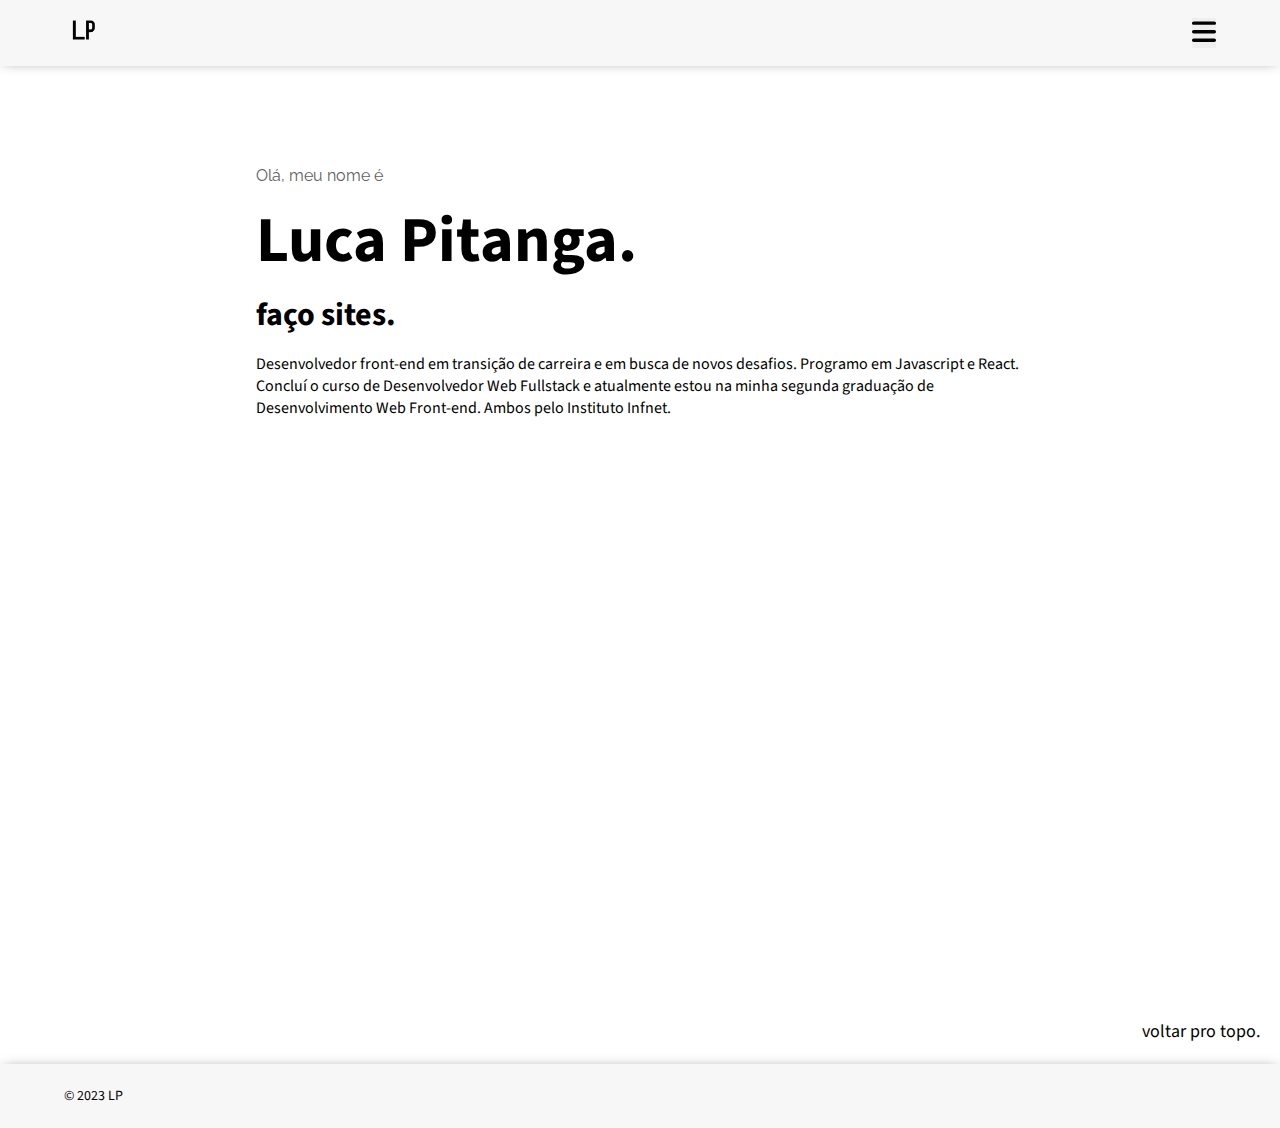
<file: index.html>
<!DOCTYPE html>
<html>

<head>
  <meta charset="utf-8">
  <meta name="viewport" content="width=device-width, initial-scale=1">
  <title>Home</title>
  <link rel="stylesheet" href="/css/index.css" />
  <link rel="preconnect" href="https://fonts.googleapis.com">
  <link rel="preconnect" href="https://fonts.gstatic.com" crossorigin>
  <link href="https://fonts.googleapis.com/css2?family=Macondo&family=Oswald:wght@300&family=Poppins:wght@300;400&family=Raleway&family=Roboto&family=Roboto+Mono&family=Source+Sans+Pro&display=swap" rel="stylesheet">
  <link rel="preconnect" href="https://fonts.googleapis.com">
  <link rel="preconnect" href="https://fonts.gstatic.com" crossorigin>
  <link href="https://fonts.googleapis.com/css2?family=Lora:ital@1&family=Macondo&family=Oswald:wght@200;300&family=Poppins:wght@300;400&family=Raleway&family=Roboto&family=Roboto+Mono&family=Source+Sans+Pro&display=swap" rel="stylesheet">
</head>

<body>
<!-- appbar início -->
  <header id="header">
    <div class="appbar">
      <div class="appbar-imagem">
        <a href="/index.html"><img class="imagem" src="/imgs/LOGO-LUCA.png"></a>
        <a href="/index.html"><img id="imagem-keydown" class="imagem-keydown" src="/imgs/LOGO-LUCA.png"></a>
      </div>
      <!-- button-drawer início -->
      <button class="botao" id="button-drawer-right-index">
            <svg xmlns="http://www.w3.org/2000/svg" viewBox="0 0 448 512"><!--! Font Awesome Pro 6.4.0 by @fontawesome - https://fontawesome.com License - https://fontawesome.com/license (Commercial License) Copyright 2023 Fonticons, Inc. --><path d="M0 96C0 78.3 14.3 64 32 64H416c17.7 0 32 14.3 32 32s-14.3 32-32 32H32C14.3 128 0 113.7 0 96zM0 256c0-17.7 14.3-32 32-32H416c17.7 0 32 14.3 32 32s-14.3 32-32 32H32c-17.7 0-32-14.3-32-32zM448 416c0 17.7-14.3 32-32 32H32c-17.7 0-32-14.3-32-32s14.3-32 32-32H416c17.7 0 32 14.3 32 32z"/></svg>
      </button>
      <!-- button-drawer fim -->
    </div>
  </header>
<!-- appbar fim -->
  <!-- drawer início -->
  <aside id="drawer-right-index" class="drawer-right-index">
        <span class="title-drawer-right-index">
            <h1 id="list-menu" class="list-menu">Menu</h1>
        </span>
      <div class="list-drawer-right-index">
            <span class="borda-item borda-top">
              <a href="/sobre.html" class="item-drawer">Sobre</a> 
            </span> 
            <span class="borda-item">
              <a href="#" class="item-drawer">Projetos</a>
            </span>
            <span class="borda-item">
              <a href="/experiencia.html" class="item-drawer">Experiência</a> 
            </span>
            <span class="borda-item">
              <a href="/contato.html" class="item-drawer">Contato</a>
            </span>
      </div> 
  </aside> 
  <!-- drawer fim -->
<!-- conteúdo início -->
  <main>
    <div class="borda-conteudo">
    <div class="conteudo">
      <p class="conteudo-titulo">Olá, meu nome é</p>
      <h1 class="conteudo-nome">Luca Pitanga.</h1>
      <h1 class="conteudo-formacao">faço sites.</h1>
      <p class="conteudo-info">Desenvolvedor front-end em transição de carreira e em busca de novos desafios. Programo em Javascript e React. Concluí o curso de Desenvolvedor Web Fullstack e atualmente estou na minha segunda graduação de Desenvolvimento Web Front-end. Ambos pelo Instituto Infnet.</p>
    </div>
      <!-- banner.js início -->
    <div id="banner" class="banner">

    </div>
      <!-- banner.js fim -->
      <!-- scroll.js -->
      <span id="back-top" class="back-top">
        <a class="link" id="link" href="#"></a>
      </span>
      <!-- scroll.js fim -->
    </div>
  </main> 
<!-- conteúdo fim -->
<!-- rodapé início -->
<footer>
 <div class="rodape">
    <div class="rodape-arroba">
      <a class="arroba" href="/index.html">© 2023 LP</a>
    </div>
  </div>
</footer>
<!-- rodapé fim -->
  <script src="/index.js/drawer.js"></script>
  <script src="/index.js/keydown.js"></script>
  <script src="/index.js/banner.js"></script>
  <script src="/index.js/scroll.js"></script>
  <script src="/index.js/concat.js"></script>
</body>

</html>
</file>
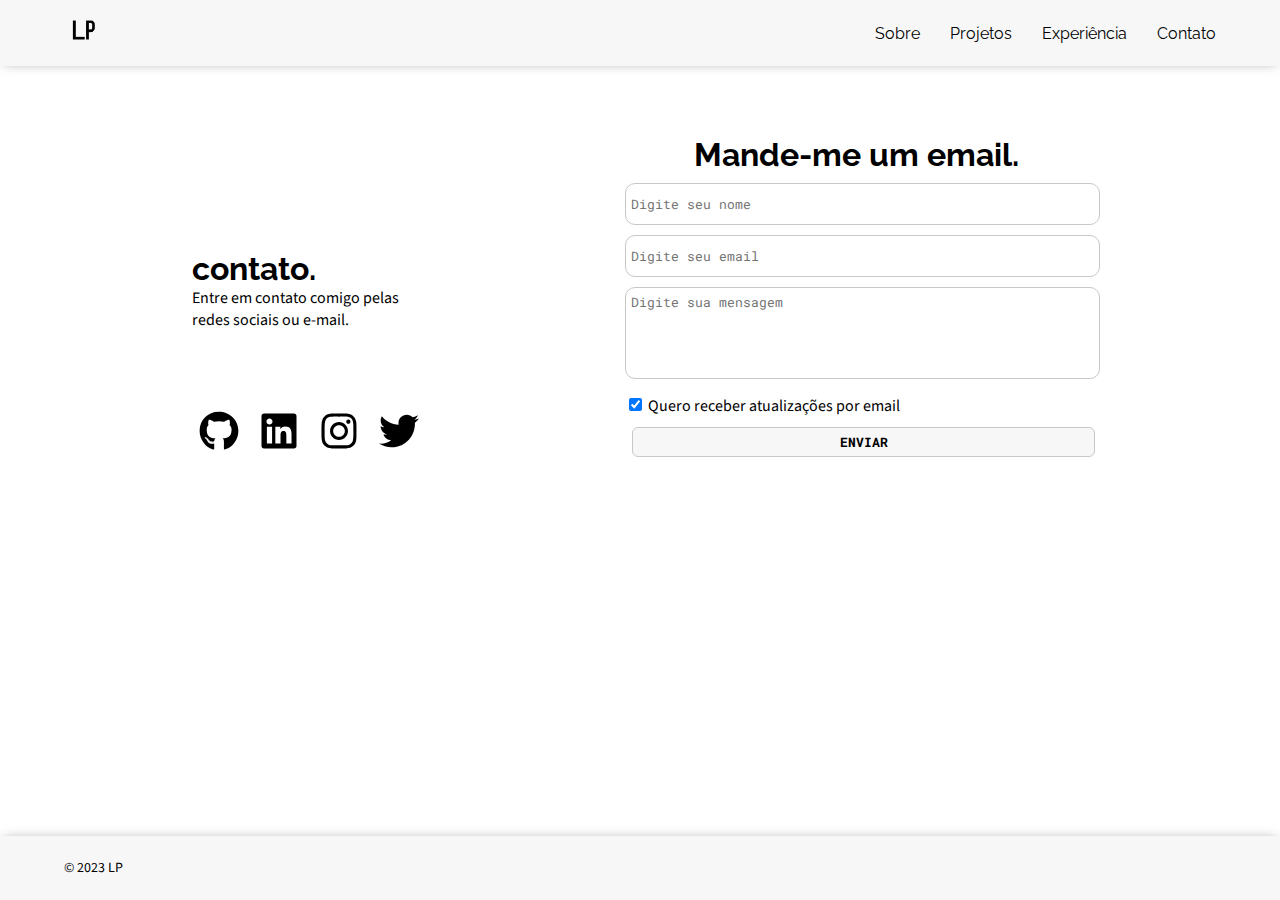
<file: contato.html>
<!DOCTYPE html>
<html>

<head>
  <meta charset="utf-8">
  <meta name="viewport" content="width=device-width, initial-scale=1">
  <title>Contato</title>
  <link rel="stylesheet" href="/css/contato.css" />
  <link rel="preconnect" href="https://fonts.googleapis.com">
  <link rel="preconnect" href="https://fonts.gstatic.com" crossorigin>
  <link href="https://fonts.googleapis.com/css2?family=Macondo&family=Oswald:wght@300&family=Poppins:wght@300;400&family=Raleway&family=Roboto&family=Roboto+Mono&family=Source+Sans+Pro&display=swap" rel="stylesheet">
  <link rel="preconnect" href="https://fonts.googleapis.com">
  <link rel="preconnect" href="https://fonts.gstatic.com" crossorigin>
  <link href="https://fonts.googleapis.com/css2?family=Lora:ital@1&family=Macondo&family=Oswald:wght@200;300&family=Poppins:wght@300;400&family=Raleway&family=Roboto&family=Roboto+Mono&family=Source+Sans+Pro&display=swap" rel="stylesheet">
  
</head>

<body>
<!-- appbar início -->
  <header>
    <div class="appbar">
      <div class="appbar-imagem">
        <a href="/index.html"><img class="imagem" src="/imgs/LOGO-LUCA.png"></a>
      </div>
      <div class="appbar-menu">
        <a class="appbar-menu-item" href="/sobre.html">Sobre</a>
        <a class="appbar-menu-item" href="#">Projetos</a>
        <a class="appbar-menu-item" href="/experiencia.html">Experiência</a>
        <a class="appbar-menu-item" href="#">Contato</a>
      </div>
    </div>
  </header>
<!-- appbar fim -->
<!-- conteúdo início -->
  <main>
    <div class="conteudo">
      <div class="form-info">
       <div class="form-info-info">
        <span><h1 class="info-titulo">contato.</h1></span>
        <span><p class="info-texto">Entre em contato comigo pelas redes sociais ou e-mail.</p></span>
       </div>
        <div class="form-info-icons">
          <a href="https://github.com/lucapitanga"><svg xmlns="http://www.w3.org/2000/svg" viewBox="0 0 496 512"><!--! Font Awesome Pro 6.4.0 by @fontawesome - https://fontawesome.com License - https://fontawesome.com/license (Commercial License) Copyright 2023 Fonticons, Inc. --><path d="M165.9 397.4c0 2-2.3 3.6-5.2 3.6-3.3.3-5.6-1.3-5.6-3.6 0-2 2.3-3.6 5.2-3.6 3-.3 5.6 1.3 5.6 3.6zm-31.1-4.5c-.7 2 1.3 4.3 4.3 4.9 2.6 1 5.6 0 6.2-2s-1.3-4.3-4.3-5.2c-2.6-.7-5.5.3-6.2 2.3zm44.2-1.7c-2.9.7-4.9 2.6-4.6 4.9.3 2 2.9 3.3 5.9 2.6 2.9-.7 4.9-2.6 4.6-4.6-.3-1.9-3-3.2-5.9-2.9zM244.8 8C106.1 8 0 113.3 0 252c0 110.9 69.8 205.8 169.5 239.2 12.8 2.3 17.3-5.6 17.3-12.1 0-6.2-.3-40.4-.3-61.4 0 0-70 15-84.7-29.8 0 0-11.4-29.1-27.8-36.6 0 0-22.9-15.7 1.6-15.4 0 0 24.9 2 38.6 25.8 21.9 38.6 58.6 27.5 72.9 20.9 2.3-16 8.8-27.1 16-33.7-55.9-6.2-112.3-14.3-112.3-110.5 0-27.5 7.6-41.3 23.6-58.9-2.6-6.5-11.1-33.3 2.6-67.9 20.9-6.5 69 27 69 27 20-5.6 41.5-8.5 62.8-8.5s42.8 2.9 62.8 8.5c0 0 48.1-33.6 69-27 13.7 34.7 5.2 61.4 2.6 67.9 16 17.7 25.8 31.5 25.8 58.9 0 96.5-58.9 104.2-114.8 110.5 9.2 7.9 17 22.9 17 46.4 0 33.7-.3 75.4-.3 83.6 0 6.5 4.6 14.4 17.3 12.1C428.2 457.8 496 362.9 496 252 496 113.3 383.5 8 244.8 8zM97.2 352.9c-1.3 1-1 3.3.7 5.2 1.6 1.6 3.9 2.3 5.2 1 1.3-1 1-3.3-.7-5.2-1.6-1.6-3.9-2.3-5.2-1zm-10.8-8.1c-.7 1.3.3 2.9 2.3 3.9 1.6 1 3.6.7 4.3-.7.7-1.3-.3-2.9-2.3-3.9-2-.6-3.6-.3-4.3.7zm32.4 35.6c-1.6 1.3-1 4.3 1.3 6.2 2.3 2.3 5.2 2.6 6.5 1 1.3-1.3.7-4.3-1.3-6.2-2.2-2.3-5.2-2.6-6.5-1zm-11.4-14.7c-1.6 1-1.6 3.6 0 5.9 1.6 2.3 4.3 3.3 5.6 2.3 1.6-1.3 1.6-3.9 0-6.2-1.4-2.3-4-3.3-5.6-2z"/></svg></a>
          <a href="https://www.linkedin.com/in/luca-pitanga-b08a46254/"><svg xmlns="http://www.w3.org/2000/svg" viewBox="0 0 448 512"><!--! Font Awesome Pro 6.4.0 by @fontawesome - https://fontawesome.com License - https://fontawesome.com/license (Commercial License) Copyright 2023 Fonticons, Inc. --><path d="M416 32H31.9C14.3 32 0 46.5 0 64.3v383.4C0 465.5 14.3 480 31.9 480H416c17.6 0 32-14.5 32-32.3V64.3c0-17.8-14.4-32.3-32-32.3zM135.4 416H69V202.2h66.5V416zm-33.2-243c-21.3 0-38.5-17.3-38.5-38.5S80.9 96 102.2 96c21.2 0 38.5 17.3 38.5 38.5 0 21.3-17.2 38.5-38.5 38.5zm282.1 243h-66.4V312c0-24.8-.5-56.7-34.5-56.7-34.6 0-39.9 27-39.9 54.9V416h-66.4V202.2h63.7v29.2h.9c8.9-16.8 30.6-34.5 62.9-34.5 67.2 0 79.7 44.3 79.7 101.9V416z"/></svg></a>
          <a href="https://instagram.com/lucapitanga?igshid=MjkzY2Y1YTY="><svg xmlns="http://www.w3.org/2000/svg" viewBox="0 0 448 512"><!--! Font Awesome Pro 6.4.0 by @fontawesome - https://fontawesome.com License - https://fontawesome.com/license (Commercial License) Copyright 2023 Fonticons, Inc. --><path d="M224.1 141c-63.6 0-114.9 51.3-114.9 114.9s51.3 114.9 114.9 114.9S339 319.5 339 255.9 287.7 141 224.1 141zm0 189.6c-41.1 0-74.7-33.5-74.7-74.7s33.5-74.7 74.7-74.7 74.7 33.5 74.7 74.7-33.6 74.7-74.7 74.7zm146.4-194.3c0 14.9-12 26.8-26.8 26.8-14.9 0-26.8-12-26.8-26.8s12-26.8 26.8-26.8 26.8 12 26.8 26.8zm76.1 27.2c-1.7-35.9-9.9-67.7-36.2-93.9-26.2-26.2-58-34.4-93.9-36.2-37-2.1-147.9-2.1-184.9 0-35.8 1.7-67.6 9.9-93.9 36.1s-34.4 58-36.2 93.9c-2.1 37-2.1 147.9 0 184.9 1.7 35.9 9.9 67.7 36.2 93.9s58 34.4 93.9 36.2c37 2.1 147.9 2.1 184.9 0 35.9-1.7 67.7-9.9 93.9-36.2 26.2-26.2 34.4-58 36.2-93.9 2.1-37 2.1-147.8 0-184.8zM398.8 388c-7.8 19.6-22.9 34.7-42.6 42.6-29.5 11.7-99.5 9-132.1 9s-102.7 2.6-132.1-9c-19.6-7.8-34.7-22.9-42.6-42.6-11.7-29.5-9-99.5-9-132.1s-2.6-102.7 9-132.1c7.8-19.6 22.9-34.7 42.6-42.6 29.5-11.7 99.5-9 132.1-9s102.7-2.6 132.1 9c19.6 7.8 34.7 22.9 42.6 42.6 11.7 29.5 9 99.5 9 132.1s2.7 102.7-9 132.1z"/></svg></a>
          <a href="https://twitter.com/luca2mau"><svg xmlns="http://www.w3.org/2000/svg" viewBox="0 0 512 512"><!--! Font Awesome Pro 6.4.0 by @fontawesome - https://fontawesome.com License - https://fontawesome.com/license (Commercial License) Copyright 2023 Fonticons, Inc. --><path d="M459.37 151.716c.325 4.548.325 9.097.325 13.645 0 138.72-105.583 298.558-298.558 298.558-59.452 0-114.68-17.219-161.137-47.106 8.447.974 16.568 1.299 25.34 1.299 49.055 0 94.213-16.568 130.274-44.832-46.132-.975-84.792-31.188-98.112-72.772 6.498.974 12.995 1.624 19.818 1.624 9.421 0 18.843-1.3 27.614-3.573-48.081-9.747-84.143-51.98-84.143-102.985v-1.299c13.969 7.797 30.214 12.67 47.431 13.319-28.264-18.843-46.781-51.005-46.781-87.391 0-19.492 5.197-37.36 14.294-52.954 51.655 63.675 129.3 105.258 216.365 109.807-1.624-7.797-2.599-15.918-2.599-24.04 0-57.828 46.782-104.934 104.934-104.934 30.213 0 57.502 12.67 76.67 33.137 23.715-4.548 46.456-13.32 66.599-25.34-7.798 24.366-24.366 44.833-46.132 57.827 21.117-2.273 41.584-8.122 60.426-16.243-14.292 20.791-32.161 39.308-52.628 54.253z"/></svg></a>
        </div>
      </div>
    <div class="form-conteudo">
     <span class="form-titulo">
       <h1 class="titulo">Mande-me um email.</h1>
     </span>
      <form method="post" action="https://getform.io/f/f851de26-1b24-45e3-888f-b95c1d1e5fa4">
        <div class="form-item">
          <input type="text" placeholder="Digite seu nome" name="form-nome" class="form-item-campo" minlength="3" maxlength="20" required>
        </div>
        <div class="form-item">
          <input type="email" placeholder="Digite seu email" name="form-email" class="form-item-campo" required>
        </div>
        <div class="form-item"> 
          <textarea placeholder="Digite sua mensagem" name="form-mensagem" rows="5" class="form-item-campo-mensagem" minlength="10" maxlength="140" required></textarea>
        </div>
        <div class="form-item">
          <input type="checkbox" id="form-check" name="form-check" class="reset-check" checked>
          <label class="reset-check" for="form-check">Quero receber atualizações por email</label>
        </div>
        <div class="form-item">
          <input type="submit" value="Enviar" class="form-item-campo-enviar">
        </div>
      </form>
     </div> 
    </div>
  </main> 
<!-- conteúdo fim -->
<!-- rodapé início -->
 <footer>
  <div class="rodape">
   <div class="rodape-arroba">
    <a class="arroba" href="/pages/index.html">© 2023 LP</a>
   </div>
  </div>
 </footer>
<!-- rodapé fim -->
</body>

</html>
</file>
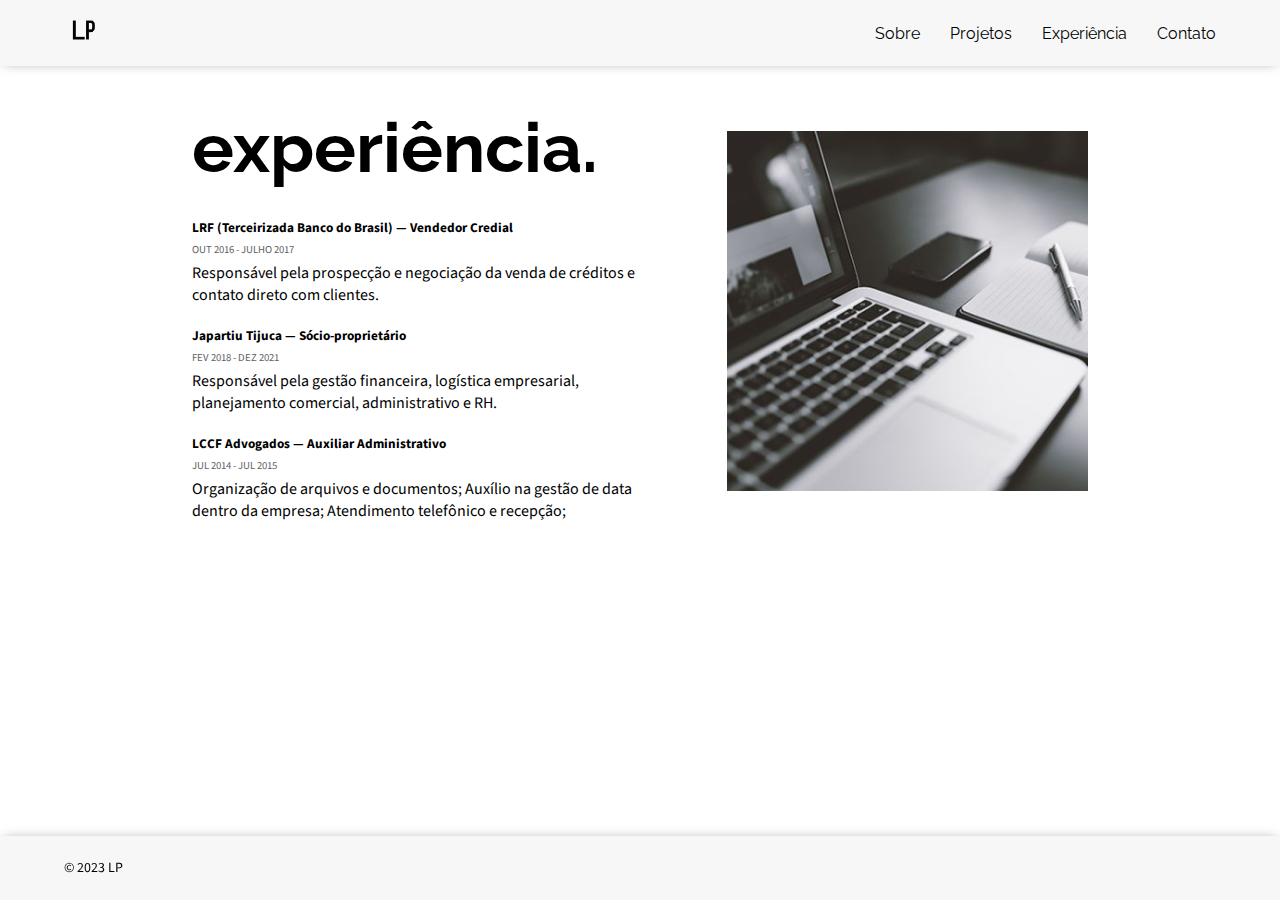
<file: experiencia.html>
<!DOCTYPE html>
<html>

<head>
  <meta charset="utf-8">
  <meta name="viewport" content="width=device-width, initial-scale=1">
  <title>Experiência</title>
  <link rel="stylesheet" href="/css/experiencia.css" />
  <link rel="preconnect" href="https://fonts.googleapis.com">
  <link rel="preconnect" href="https://fonts.gstatic.com" crossorigin>
  <link
    href="https://fonts.googleapis.com/css2?family=Macondo&family=Oswald:wght@300&family=Poppins:wght@300;400&family=Raleway&family=Roboto&family=Roboto+Mono&family=Source+Sans+Pro&display=swap"
    rel="stylesheet">
  <link rel="preconnect" href="https://fonts.googleapis.com">
  <link rel="preconnect" href="https://fonts.gstatic.com" crossorigin>
  <link
    href="https://fonts.googleapis.com/css2?family=Lora:ital@1&family=Macondo&family=Oswald:wght@200;300&family=Poppins:wght@300;400&family=Raleway&family=Roboto&family=Roboto+Mono&family=Source+Sans+Pro&display=swap"
    rel="stylesheet">
</head>

<body>
  <!-- appbar início -->
  <header>
    <div class="appbar">
      <div class="appbar-imagem">
        <a href="/index.html"><img class="imagem" src="/imgs/LOGO-LUCA.png"></a>
      </div>
      <div class="appbar-menu">
        <a class="appbar-menu-item" href="/sobre.html">Sobre</a>
        <a class="appbar-menu-item" href="#">Projetos</a>
        <a class="appbar-menu-item" href="#">Experiência</a>
        <a class="appbar-menu-item" href="/contato.html">Contato</a>
      </div>
    </div>
  </header>
  <!-- appbar fim -->
  <!-- conteúdo início -->
  <main>
    <div class="conteudo">
      <div id="conteudo-titulo-texto" class="conteudo-titulo-texto">
        <span>
          <h1 id="conteudo-titulo" class="conteudo-titulo">Experiência.</h1>
        </span>
        <ul class="lista">
          <li class="lista-habilidades">
            <h5 class="lista-habilidades-titulo">LRF (Terceirizada Banco do Brasil) —
              Vendedor Credial</h5>
            <h6 class="lista-habilidades-tempo">OUT 2016 - JULHO 2017</h6>
            <p class="lista-habilidades-texto">Responsável pela prospecção e negociação da
              venda de créditos e contato direto com clientes.</p>
          </li>
          <li class="lista-habilidades">
            <h5 class="lista-habilidades-titulo">Japartiu Tijuca — Sócio-proprietário</h5>
            <h6 class="lista-habilidades-tempo">FEV 2018 - DEZ 2021</h6>
            <p class="lista-habilidades-texto">Responsável pela gestão financeira, logística
              empresarial, planejamento comercial, administrativo e RH.</p>
          </li>
          <li class="lista-habilidades">
            <h5 class="lista-habilidades-titulo">LCCF Advogados — Auxiliar Administrativo</h5>
            <h6 class="lista-habilidades-tempo">JUL 2014 - JUL 2015</h6>
            <p class="lista-habilidades-texto">Organização de arquivos e documentos; Auxílio
              na gestão de data dentro da empresa; Atendimento telefônico e recepção;</p>
          </li>
        </ul>
      </div>
      <div id="conteudo-imagem" class="conteudo-imagem">
        <img class="imagem-main" src="/imgs/computador.jpg">
      </div>
    </div>
  </main>
  <!-- conteúdo fim -->
  <!-- rodapé início -->
  <footer>
    <div class="rodape">
      <div class="rodape-arroba">
        <a class="arroba" href="/index.html">© 2023 LP</a>
      </div>
    </div>
  </footer>
  <!-- rodapé fim -->
</body>

</html>
</file>
<file: css/index.css>
body {
  margin: 0;
  font-family: 'Macondo', cursive;
  font-family: 'Oswald', sans-serif;
  font-family: 'Poppins', sans-serif;
  font-family: 'Raleway', sans-serif;
  font-family: 'Roboto', sans-serif;
  font-family: 'Roboto Mono', monospace;
  font-family: 'Source Sans Pro', sans-serif;
}

p {
  margin: 0;
}

h1{
  margin: 0;
}

a {
  margin: 0;
  padding: 0;
}

header {
  width: 100%;
  background-color: #f7f7f7;
  box-shadow: 0px 0px 12px -4px rgba(0,0,0,0.45);
}

.appbar {
  margin: auto;
  padding: 10px;
  display: flex;
  flex-direction: row;
  align-items: center;
}

.appbar-imagem {
  flex-grow: 1;
}

.appbar-imagem img:hover {
  transition: 0.5s;
  background-color: #dcdde1;
}

.imagem {
  width: 40px;
  height: 40px;
  border-radius: 100%;
}

.imagem-keydown {
  margin-left: -43.5px;
  width: 40px;
  height: 40px;
  background-color: #f7f7f7;
  border-radius: 100%;
}

button {
    margin: 0;
    padding: 0;
}

.botao {
    border: none;
    width: 32px;
    height: 30px;
    cursor: pointer;
}

.drawer-right-index {
    height: calc(100% - 64px);
    position: fixed;
    z-index: 1;
    top: 64px;
    transition: right 0.5s;
    right: -1390px;
    background-color: #f5f6fa;
    box-shadow: -7px 7px 21px -13px rgba(0,0,0,1);
    display: flex;
    flex-direction: column;
}

.title-drawer-right-index {
    height: 48px;
    display: flex;
    justify-content: center;
}

.title-drawer-right-index > h1 {
    font-family: 'Macondo', cursive;
    font-family: 'Oswald', sans-serif;
    font-family: 'Poppins', sans-serif;
    font-family: 'Raleway', sans-serif;
    font-family: 'Roboto', sans-serif;
    font-family: 'Roboto Mono', monospace;
    font-family: 'Source Sans Pro', sans-serif;
    margin: auto;
}

.list-drawer-right-index {
    display: flex;
    flex-direction: column;
}

.borda-top {
    border-top: 1px solid #dcdde1;
}

.borda-item {
    width: 100%;
    border-bottom: 1px solid #dcdde1;
}

.item-drawer {
    display: flex;
    flex-direction: column;
    justify-content: center;
    width: 95%;
    padding-left: 20px;
    height: 44px;
    text-decoration: none;
    color: #000; 
    font-family: 'Raleway', sans-serif;
}

.item-drawer:hover {
  transition: 1s;
  background-color: #dcdde1;
}

.botao {
  width: 24px;
}

.botao svg {
  width: 100%;
}

.botao svg:hover {
  transition: 0.5s;
  opacity: 0.5;
}

main {
  width: 100%;
}

.borda-conteudo {
  display: flex;
  flex-direction: column;
  margin-top: 100px;
}

.conteudo {
  margin: auto;
  display: flex;
  flex-direction: column;
}

.conteudo-titulo {
  font-family: 'Raleway', sans-serif;
  color: #616161;
}

.conteudo-nome {
  margin-top: 10px;
  font-size: 64px;
}

.conteudo-formacao {
  margin-top: 5px;
}

.conteudo-info {
  margin-top: 15px;
}

.banner {
  background-image: url(https://i.ibb.co/Vq86R0t/sobre.jpg);
  background-position: center;
  height: 400px;
  position: relative;
  left: 0;
  bottom: 10px;
  margin-top: 200px;
}

.back-top {
  display: flex;
  justify-content: flex-end;
  margin-right: 20px;
}

.link {
  color: #000;
  text-decoration: none;
  font-size: 18px;
  text-transform: lowercase;
}

.link:hover {
  border-bottom: solid 1px #000;
}

 footer {
  box-shadow: 0px 0px 12px -4px rgba(0,0,0,0.45);
  position: relative;
  height: 64px;
  left: 0;
  bottom: 0;
  background-color: #f7f7f7;
  width: 100%;
}

.rodape {
  margin: auto;
  display: flex;
  flex-direction: row;
  align-items: center;
  margin-top: 20px;
}

.rodape-arroba {
  flex-grow: 1;
  margin-top: 20px;
}

.arroba {
  text-decoration: none;
  color: black;
  font-size: 14px;
}

.arroba:hover {
  color: #6b6b6b;
}

@media (max-width: 480px) {
  .imagem {
    width: 28px;
    height: 28px;
  }
  
  .appbar-menu-item {
    font-size: 12px;
  }
  
  .appbar {
    padding-left: 18px;
    padding-right: 18px;
  }

  .drawer-right-index {
    width: 200px;
    height: 228px;
  }

  .title-drawer-right-index {
    height: 38px;
  }

  .list-menu {
    font-size: 18px;
  }

  .item-drawer {
    font-size: 15px;
    height: 34px;
  }
  
  .conteudo {
    display: flex;
    justify-content: center;
    margin-top: 80px;
    padding-left: 24px;
    padding-right: 24px;
  }

  .conteudo-titulo {
    font-size: 14px;
  }

  .conteudo-nome {
    font-size: 40px;
  }
  
  .conteudo-formacao {
    font-size: 24px;
  }

  .conteudo-info {
    font-size: 15px;
  }

  .banner {
    height: 300px;
  }

  .link {
    font-size: 15px;
  }

  .rodape-arroba {
    padding-left: 18px;
    padding-right: 18px;
  }

  .arroba {
    font-size: 10px;
  }
}

@media (min-width: 481px) {
  .appbar {
    width: 90%;
  }

  .drawer-right-index {
    width: 60vh;
  }

  .title-drawer-right-index {
    width: 100%;
  }

  .list-drawer-right-index {
    width: 100%;
  }

  .borda-conteudo {
    width: 100%;
  }

  .conteudo {
    width: 60%;
  }

  .banner {
    width: 100%;
  }

  .banner-image {
    width: 100%;
  }

  .rodape {
    width: 90%;
  }
}
</file>
<file: css/contato.css>
body {
  margin: 0;
  font-family: 'Macondo', cursive;
  font-family: 'Oswald', sans-serif;
  font-family: 'Poppins', sans-serif;
  font-family: 'Raleway', sans-serif;
  font-family: 'Roboto', sans-serif;
  font-family: 'Roboto Mono', monospace;
  font-family: 'Source Sans Pro', sans-serif;
}

p {
  margin: 0;
}

h1{
  margin: 0;
}

header {
  width: 100%;
  background-color: #f7f7f7;
  box-shadow: 0px 0px 12px -4px rgba(0,0,0,0.45);
}

.appbar {
  margin: auto;
  padding: 10px;
  display: flex;
  flex-direction: row;
  align-items: center;
}

.appbar-imagem {
  flex-grow: 1;
}

.appbar-imagem img:hover {
  transition: 0.5s;
  background-color: #dcdde1;
}

.imagem {
  width: 40px;
  height: 40px;
  border-radius: 100%;
}

.appbar-menu {
  display: flex;
  flex-direction: row;
  align-items: center;
  gap: 30px;
}

.appbar-menu-item {
  font-family: 'Raleway', sans-serif;
  text-decoration: none;
  color: black;
}

.appbar-menu-item:hover {
  text-decoration: overline;
  color: #6b6b6b;
}

main {
  width: 100%;
}

.conteudo {
  margin: auto;
  margin-top: 70px;
  display: flex;
  flex-direction: row;
  justify-content: center;
  gap: 200px;
}

.form-info {
  display: flex;
  flex-direction: column;
  justify-content: flex-end;
  flex-grow: 1;
  gap: 80px;
}

.info-titulo {
  font-family: 'Raleway', sans-serif;
}

.info-texto {
  font-weight: normal;
}

.form-info-icons {
  display: flex;
  flex-direction: row;
  justify-content: center;
  gap: 20px;
}

.form-info-icons svg{
  width: 40px;
  height: 40px;
  text-align: center;
}

.form-info-icons svg:hover{
  transition: 0.5s;
  opacity: 0.7;
}

.form-conteudo {
  display: flex;
  flex-direction: column;
  align-items: center;
  flex-grow: ;
  gap: 10px;
}

.titulo {
  font-family: 'Raleway', sans-serif;
}

form {
  display: flex;
  flex-direction: column;
  gap: 10px;
}

.form-item-campo {
  outline: 0;
  color: #777;
  padding: 5px;
  border-radius: 10px;
  border: 1px solid #c7c7c7;
  font-family: 'Roboto Mono', monospace;
}

.form-item-campo-mensagem { 
  outline: 0;
  color: #777;
  padding: 5px;
  resize: none;
  border-radius: 10px;
  border: 1px solid #c7c7c7;
  font-family: 'Roboto Mono', monospace;
}

.form-item-campo-enviar {
  padding: 5px;
  border-radius: 6px;
  border: 1px solid #c7c7c7;
  color: black;
  background-color: #f7f7f7;
  font-family: 'Roboto Mono', monospace;
  margin-left: 7px;
  font-weight: bold;
  text-transform: uppercase;
  cursor: pointer;
}

.form-item-campo-enviar:hover {
  background-color: #e8e8e8;
}

footer {
  box-shadow: 0px 0px 12px -4px rgba(0,0,0,0.45);
  position: absolute;
  height: 64px;
  left: 0;
  bottom: 0;
  background-color: #f7f7f7;
  width: 100%;
}

.rodape {
  margin: auto;
  display: flex;
  flex-direction: row;
  align-items: center;
  margin-top: 20px;
}

.rodape-arroba {
  flex-grow: 1;
}

.arroba {
  text-decoration: none;
  color: black;
  font-size: 14px;
}

.arroba:hover {
  color: #6b6b6b;
}

.rodape-menu {
  display: flex;
  flex-direction: row;
  align-items: center;
  gap: 30px;
}

.rodape-menu-item {
  text-decoration: none;
  color: black;
  font-size: 14px;
}

.rodape-menu-item:hover {
  color: #6b6b6b;
}

@media (max-width: 480px) {
  .imagem {
    width: 28px;
    height: 28px;
  }
  
  .appbar-menu-item {
    font-size: 12px;
  }
  
  .appbar {
    padding-left: 18px;
    padding-right: 18px;
  }
  
  .conteudo {
    display: flex;
    flex-direction: column;
    justify-content: center;
    gap: 60px;
    padding-left: 12px;
    padding-right: 12px;
    margin-top: 20px;
  }

  .form-info {
    align-items: center;
    gap: 30px;
  }


  .info-titulo {
    text-align: center;
    font-size: 24px;
  }

  .info-texto {
    font-size: 14px;
  }

  .titulo {
    font-size: 24px;
  }

  .form-item-campo {
    width: 264px;
  }

  .form-item-campo-mensagem {
    width: 264px;
  }

  .form-item-campo-enviar {
    width: 100px;
    margin-left: 85px;
  }

  footer {
    position: relative;
  }

  .rodape-arroba {
    padding-left: 18px;
    padding-right: 18px;
    margin-top: 20px;
  }

  .arroba {
    font-size: 10px;
  }
}

@media (min-width: 481px) {
  .appbar {
    width: 90%;
  }

  .conteudo {
    width: 70%;
  }

  .form-info{
    width: calc(100% - 612px);
  }

  .form-conteudo {
    width: calc(100% - 332.3px);
  }

  form {
    width: 100%;
  }

  .form-item-campo {
    width: 100%;
    height: 30px;
  }

  .form-item-campo-mensagem {
    width: 100%;
    height: 80px;
  }

  .form-item-campo-enviar {
    width: 100%;
    height: 30px;
  }

  .rodape {
    width: 90%;
  }
}
</file>
<file: css/experiencia.css>
body {
  margin: 0;
  font-family: 'Macondo', cursive;
  font-family: 'Oswald', sans-serif;
  font-family: 'Poppins', sans-serif;
  font-family: 'Raleway', sans-serif;
  font-family: 'Roboto', sans-serif;
  font-family: 'Roboto Mono', monospace;
  font-family: 'Source Sans Pro', sans-serif;
}

img {
  margin: 0;
}

p {
  margin: 0;
}

ul {
  margin: 0;
  padding: 0;
}

h1,h5,h6 {
  margin: 0;
}

header {
  width: 100%;
  background-color: #f7f7f7;
  box-shadow: 0px 0px 12px -4px rgba(0,0,0,0.45);
}

.appbar {
  margin: auto;
  padding: 10px;
  display: flex;
  flex-direction: row;
  align-items: center;
}

.appbar-imagem {
  flex-grow: 1;
}

.appbar-imagem img:hover {
  transition: 0.5s;
  background-color: #dcdde1;
}

.imagem {
  width: 40px;
  height: 40px;
  border-radius: 100%;
}

.appbar-menu {
  display: flex;
  flex-direction: row;
  align-items: center;
  gap: 30px;
}

.appbar-menu-item {
  font-family: 'Raleway', sans-serif;
  text-decoration: none;
  color: black;
}

.appbar-menu-item:hover {
  text-decoration: overline;
  color: #6b6b6b;
}

main {
  width: 100%;
}

.conteudo {
  margin: auto;
  display: flex;
  flex-direction: row;
  align-items: center;
  margin-top: 40px;
  gap: 30px;
}

.conteudo-titulo-texto {
  left: -553px;
  display: flex;
  flex-direction: column;
  justify-content: center;
  gap: 30px;
  flex-grow: 1;
}

.conteudo-titulo {
  color: black;
  font-family: 'Raleway', sans-serif;
  font-size: 70px;
  text-transform: lowercase;
}

.lista {
  display: flex;
  flex-direction: column;
  list-style: none;
  gap: 20px;
}

.lista-habilidades {
  display: flex;
  flex-direction: column;
  color: #616161;
  gap: 5px;
}

.lista-habilidades-titulo {
  color: black;
}

.lista-habilidades-tempo {
  font-weight: normal;
}

.lista-habilidades-texto {
  color: black;
}

.conteudo-imagem {
  transition: right 2.0s;
  right: -363px;
  flex-grow: 1;
}

 footer {
  box-shadow: 0px 0px 12px -4px rgba(0,0,0,0.45);
  position: fixed;
  height: 64px;
  left: 0;
  bottom: 0;
  background-color: #f7f7f7;
  width: 100%;
}

.rodape {
  margin: auto;
  display: flex;
  flex-direction: row;
  align-items: center;
  margin-top: 20px;
}

.rodape-arroba {
  flex-grow: 1;
}

.arroba {
  text-decoration: none;
  color: black;
  font-size: 14px;
}

.arroba:hover {
  color: #6b6b6b;
}

.rodape-menu {
  display: flex;
  flex-direction: row;
  align-items: center;
  gap: 30px;
}

.rodape-menu-item {
  text-decoration: none;
  color: black;
  font-size: 14px;
}

.rodape-menu-item:hover {
  color: #6b6b6b;
}

@media (max-width: 480px) {
  .imagem {
    width: 28px;
    height: 28px;
  }
  
  .appbar-menu-item {
    font-size: 12px;
  }
  
  .appbar {
    padding-left: 18px;
    padding-right: 18px;
  }
  
  .conteudo {
    display: flex;
    flex-direction: column;
    justify-content: center;
    margin-top: 30px;
    padding-left: 12px;
    padding-right: 12px;
  }

  .conteudo-titulo-texto {
    display: flex;
    flex-direction: column;
    justify-content: center;
    margin-left: 30px;
    margin-right: 30px;
    gap: 10px;
  }

  .conteudo-titulo {
    font-size: 26px;
  }

  .lista-habilidades-titulo {
    font-size: 10px;
  }
  
  .imagem-main {
    width: 260px;
    height: 300px;
    padding-right: 12px;
    padding-left: 12px;
  }

  footer {
    position: relative;
  }

  .rodape-arroba {
    padding-left: 18px;
    padding-right: 18px;
    margin-top: 20px;
  }

  .arroba {
    font-size: 10px;
  }
}

@media (min-width: 481px) {
  .appbar {
    width: 90%;
  }

  .conteudo {
    width: 70%;
  }

  .conteudo-titulo-texto {
    width: calc(100% - 350px);
    
  }

  .conteudo-titulo {
    width: 90%;
  }

  .lista {
    width: 90%;
  }

  conteudo-imagem {
    width: calc(100% - 594.3);
  }

  .imagem-main {
    width: 100%;
  }

  .rodape {
    width: 90%;
  }
}
</file>
